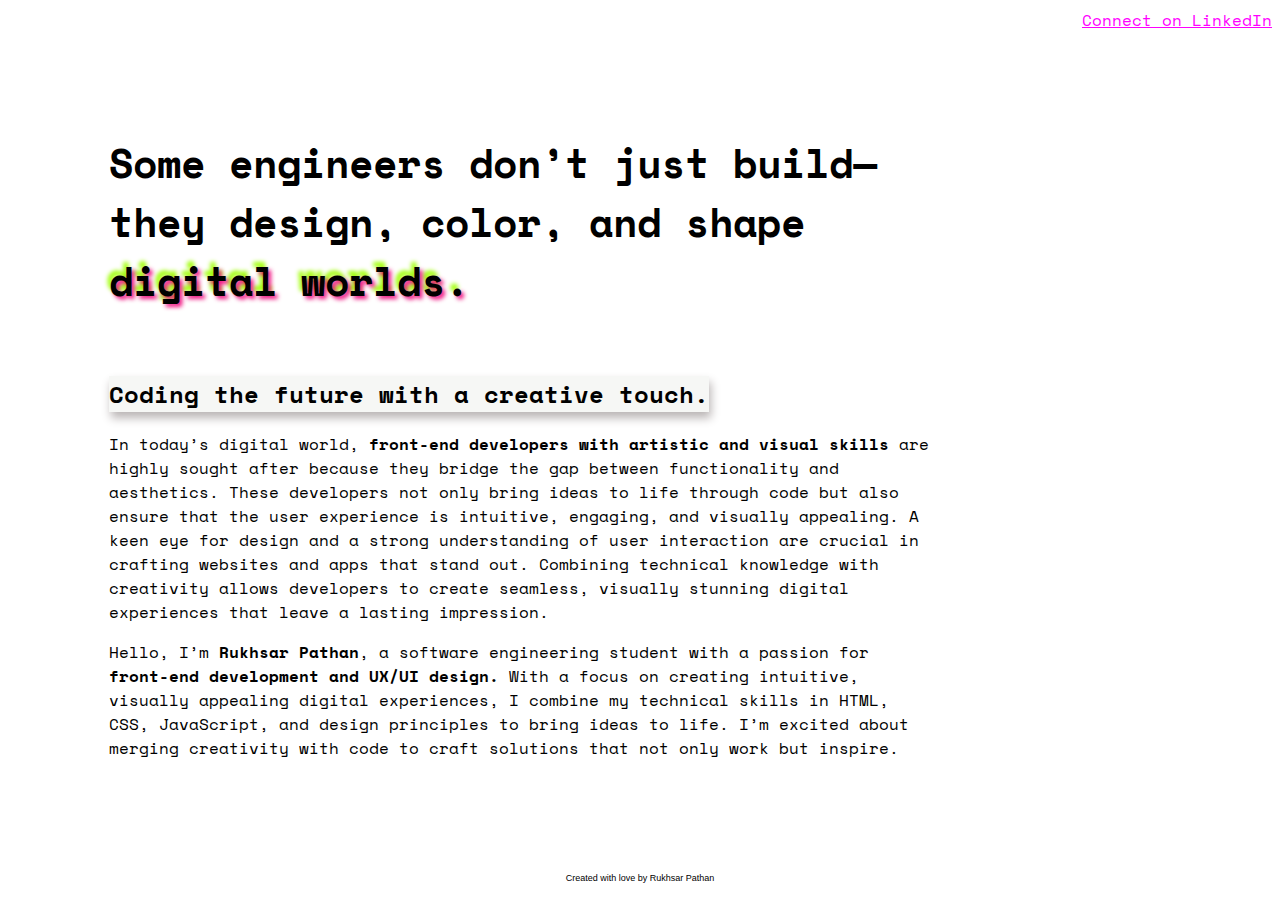
<file: index.html>
<!DOCTYPE html>
<html lang="en">
<head>
    <meta charset="UTF-8">
    <meta name="viewport" content="width=device-width, initial-scale=1.0">
    <title>Cantilever</title>
    <link rel="stylesheet" href="style.css">

    <link rel="preconnect" href="https://fonts.googleapis.com">
    <link rel="preconnect" href="https://fonts.gstatic.com" crossorigin>
    <link href="https://fonts.googleapis.com/css2?family=Space+Mono:ital,wght@0,400;0,700;1,400;1,700&display=swap" rel="stylesheet">

<body>
    <header><a href="https://www.linkedin.com/in/rukhsarpathan7/"> Connect on LinkedIn</a></header>
    <div>
    <h1>Some engineers don’t just build—they design, color, and shape <span> digital worlds.</span> </h1>

    <div class= box1> <h2> Coding the future with a creative touch.</h2></div>

    <p>In today’s digital world, <span>front-end developers with artistic and visual skills</span> are highly sought after because they bridge the gap between functionality and aesthetics. These developers not only bring ideas to life through code but also ensure that the user experience is intuitive, engaging, and visually appealing. A keen eye for design and a strong understanding of user interaction are crucial in crafting websites and apps that stand out. Combining technical knowledge with creativity allows developers to create seamless, visually stunning digital experiences that leave a lasting impression. </p>
        
        <p>  Hello, I’m <span>Rukhsar Pathan</span>, a software engineering student with a passion for <span>front-end development and UX/UI design.</span> With a focus on creating intuitive, visually appealing digital experiences, I combine my technical skills in HTML, CSS, JavaScript, and design principles to bring ideas to life. I’m excited about merging creativity with code to craft solutions that not only work but inspire.</p>
        
    </div>
    <footer> Created with love by Rukhsar Pathan</footer>
   
    
</body>
</html>
</file>
<file: style.css>
body {
    font-family: "Space Mono", monospace;
    background-color: #fd9fd;
}

h1{
    font-size: 40px;   
}

a {
    color:magenta }
div {
    width: 65%;
    margin-left: 8%;
    margin-top: 8%;}
header{
    text-align: right;}

h1 span {
    text-shadow: 3px 3px 4px #ef0078ec, -3px -5px 4px #9fff03
}
    p span{
    font-weight: 800;
}

.box1 { 
    text-align: left;
    margin-left: 0%;
    width:max-content;
    /*background-color: rgba(152, 232, 32, 0.228);
    box-shadow: 2px 3px 7px #ff069b;*/
    background-color: rgba(215, 219, 210, 0.228);
    box-shadow: 2px 6px 9px #bab5b5;
}

footer{
    margin-top: 9%;
    text-align: center;
    font-size: xx-small;
    font-family: 'Lucida Sans', 'Lucida Sans Regular', 'Lucida Grande', 'Lucida Sans Unicode', Geneva, Verdana, sans-serif;
}
</file>
